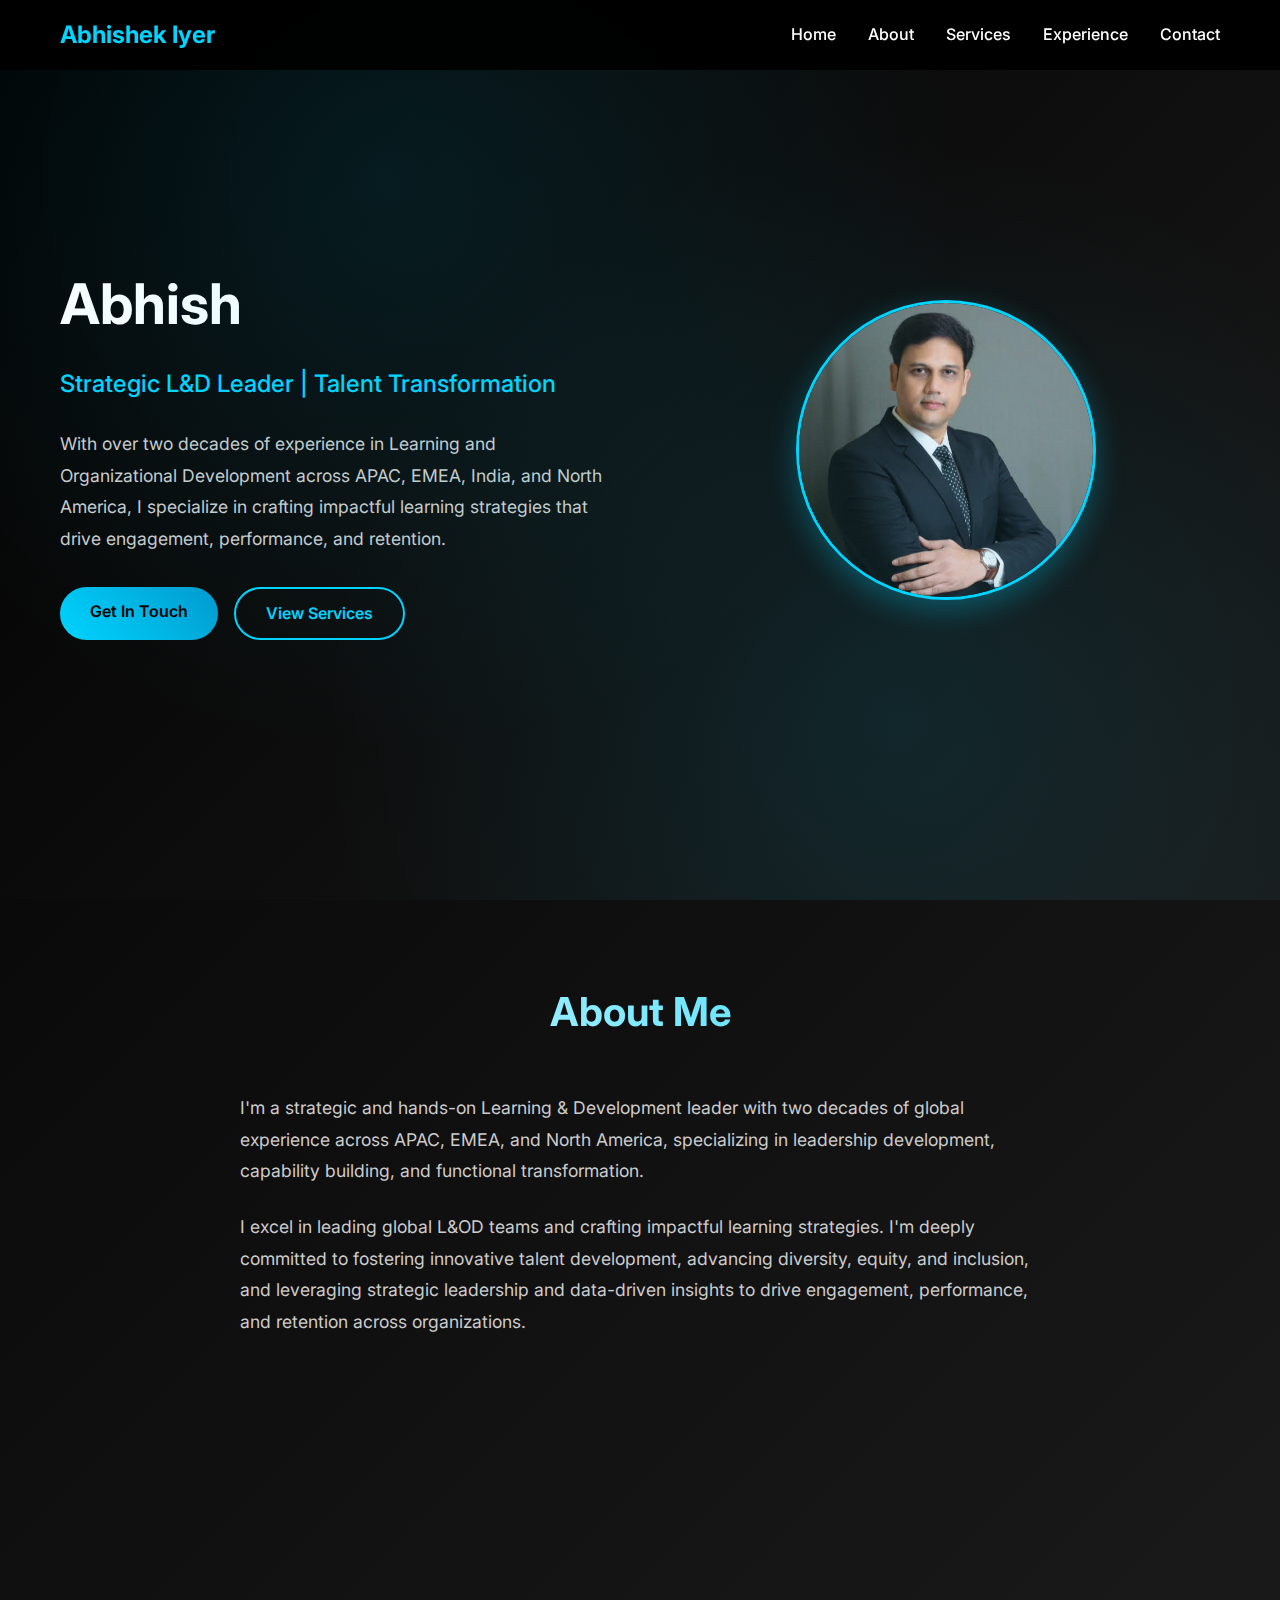
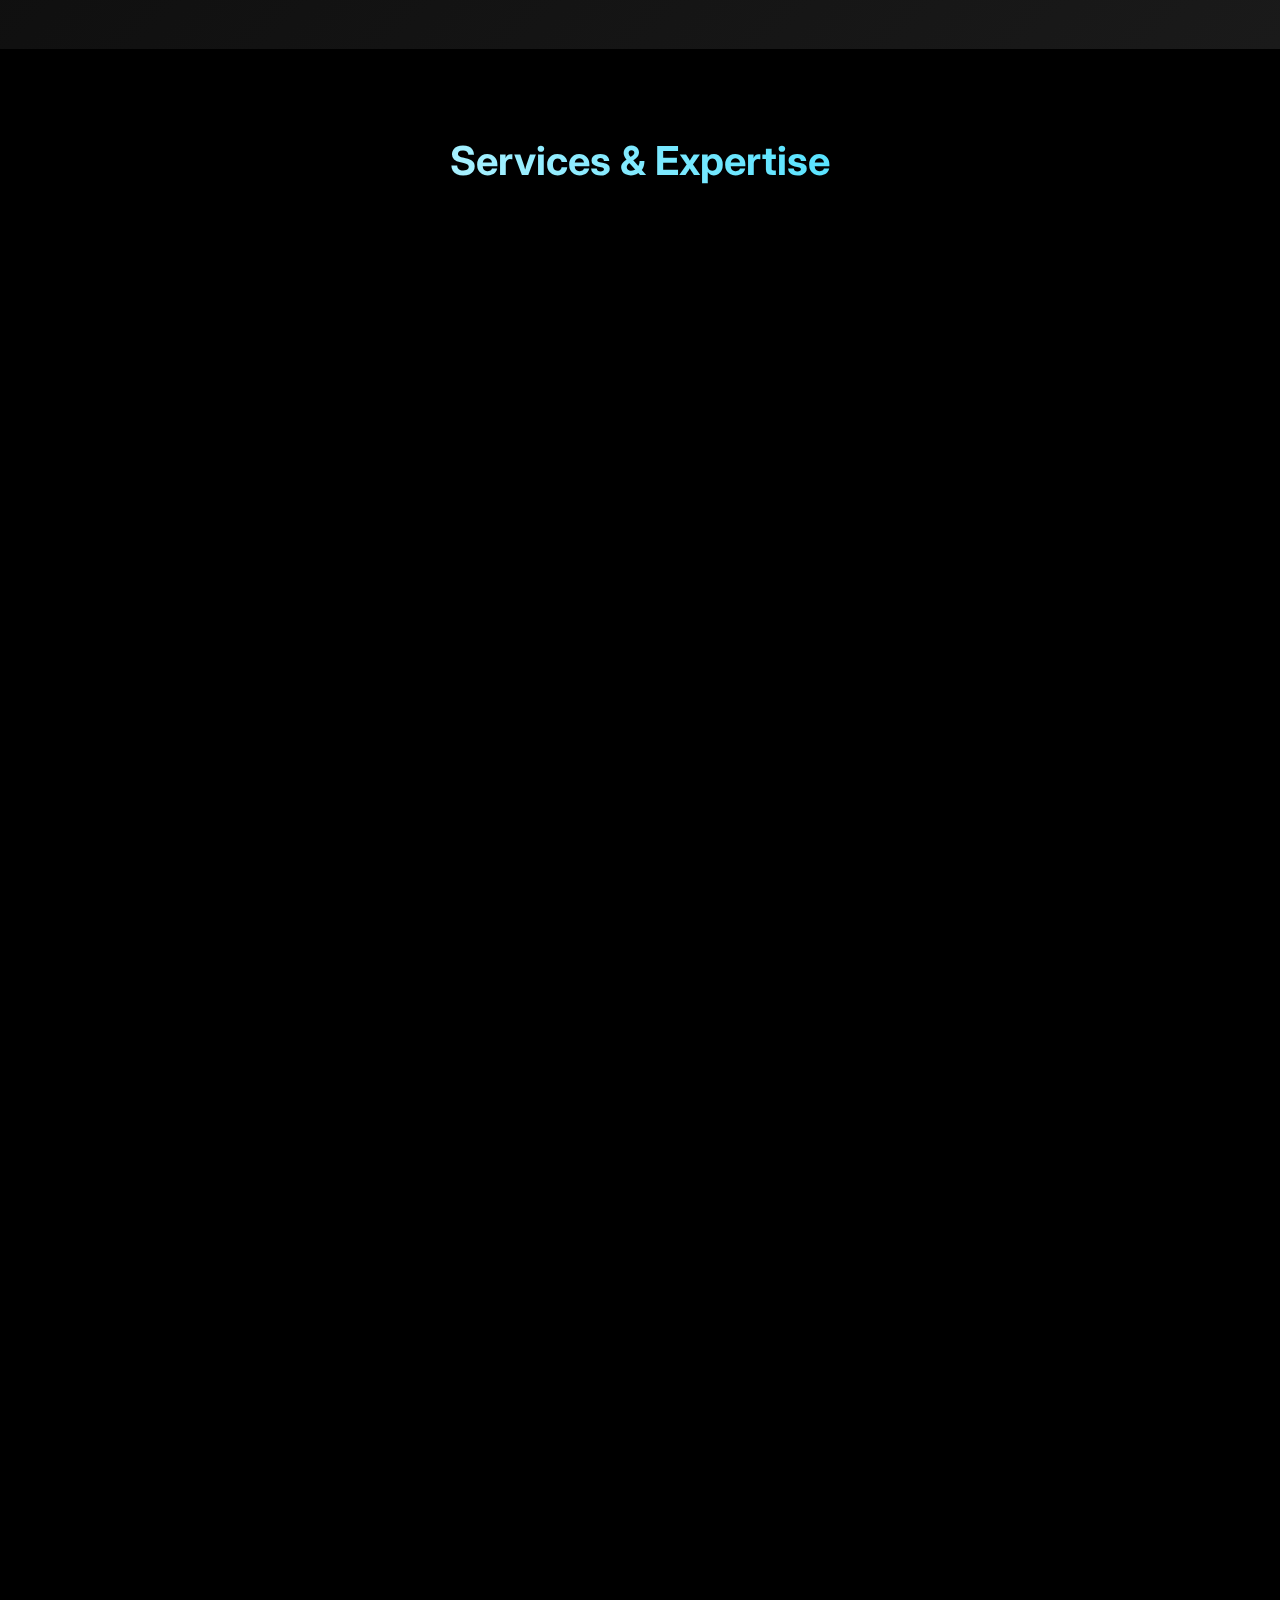
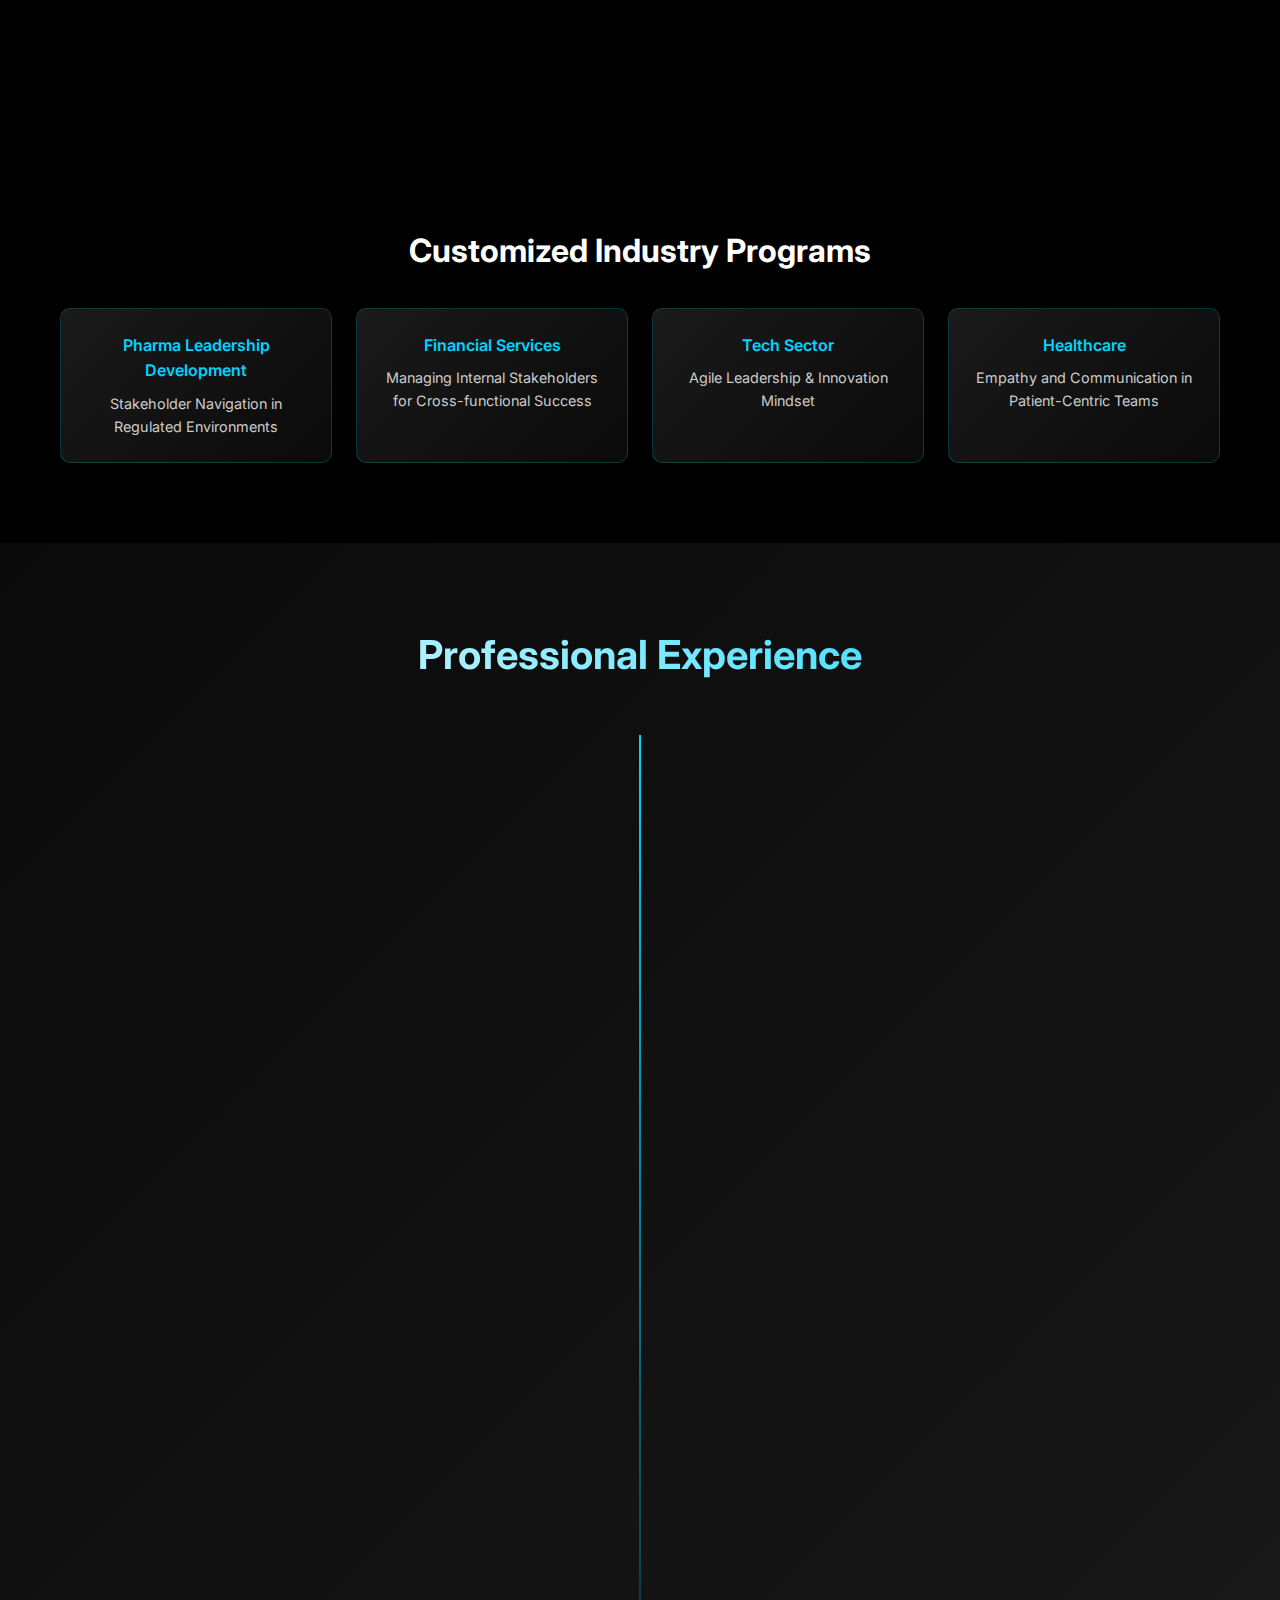
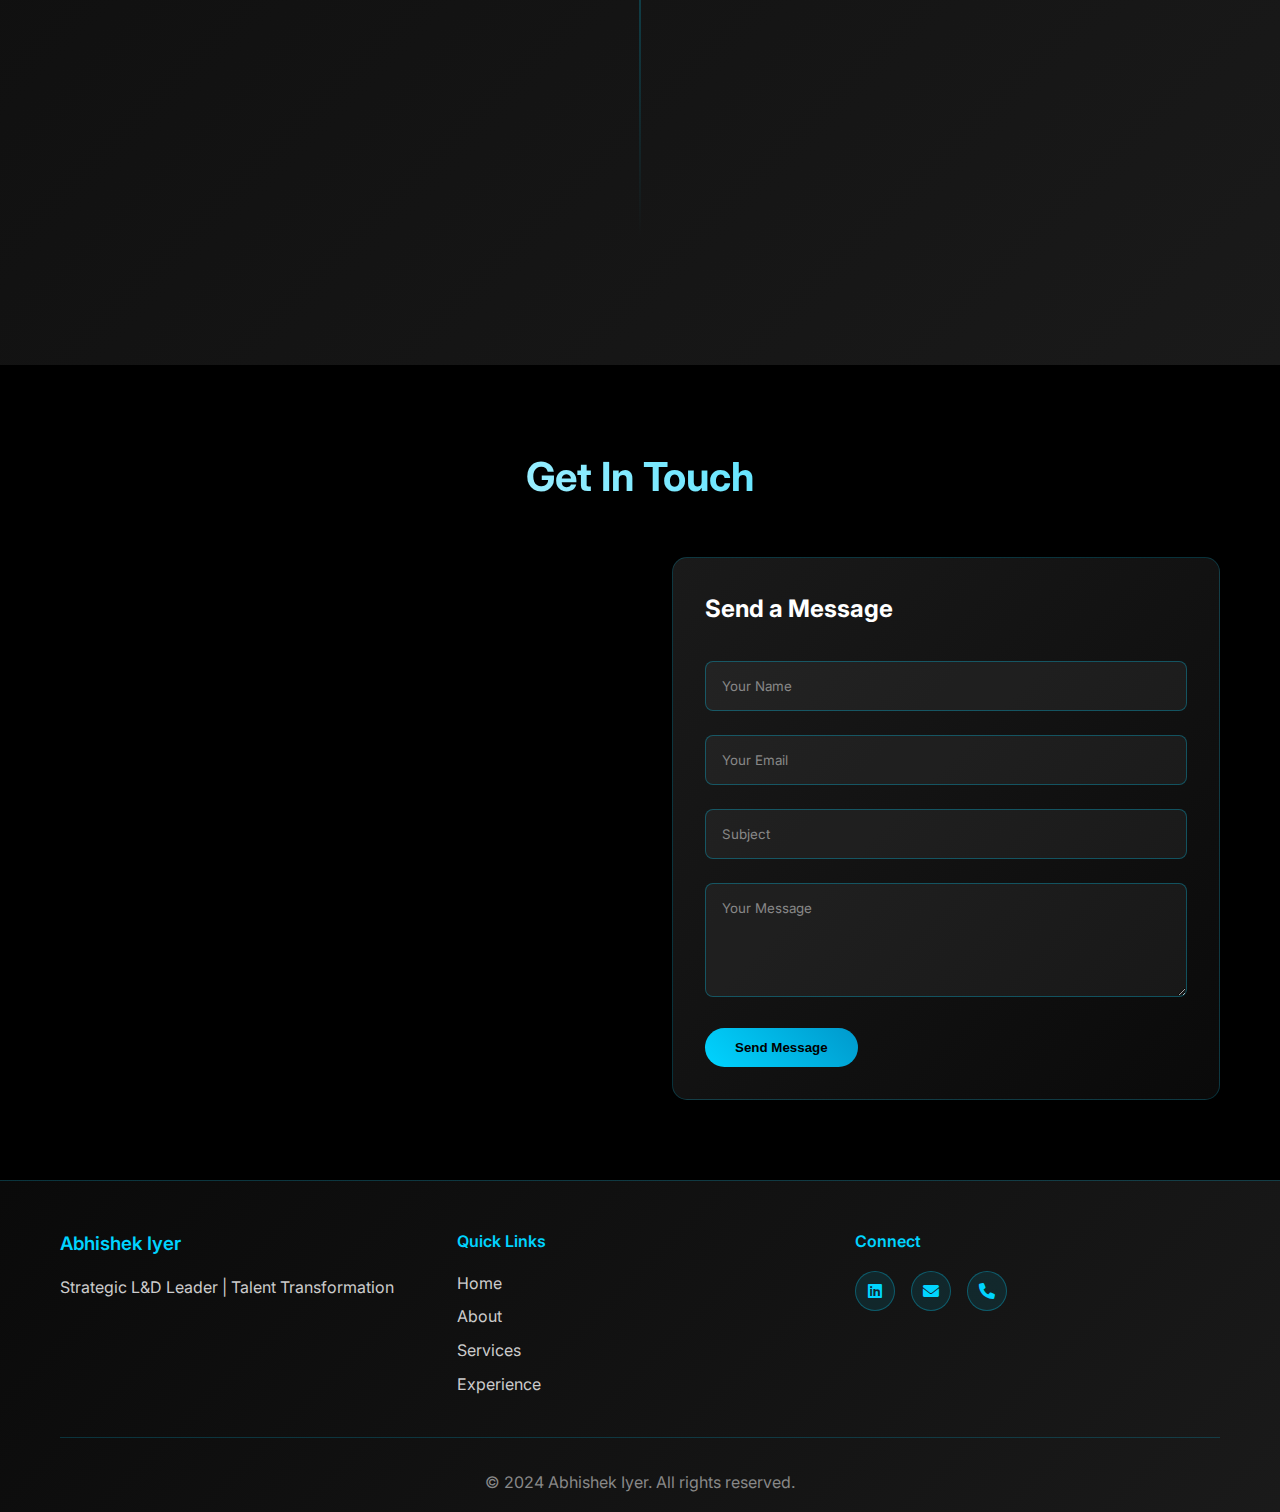
<file: index.html>
<!DOCTYPE html>
<html lang="en">
<head>
    <meta charset="UTF-8">
    <meta name="viewport" content="width=device-width, initial-scale=1.0">
    <title>Abhishek Iyer - Strategic L&D Leader | Talent Transformation</title>
    <link rel="stylesheet" href="styles.css">
    <link href="https://fonts.googleapis.com/css2?family=Inter:wght@300;400;500;600;700&display=swap" rel="stylesheet">
    <link rel="stylesheet" href="https://cdnjs.cloudflare.com/ajax/libs/font-awesome/6.0.0/css/all.min.css">
</head>
<body>
    <!-- Navigation -->
    <nav class="navbar">
        <div class="nav-container">
            <div class="nav-logo">
                <h2>Abhishek Iyer</h2>
            </div>
            <ul class="nav-menu">
                <li><a href="#home" class="nav-link">Home</a></li>
                <li><a href="#about" class="nav-link">About</a></li>
                <li><a href="#services" class="nav-link">Services</a></li>
                <li><a href="#experience" class="nav-link">Experience</a></li>
                <li><a href="#contact" class="nav-link">Contact</a></li>
            </ul>
            <div class="hamburger">
                <span class="bar"></span>
                <span class="bar"></span>
                <span class="bar"></span>
            </div>
        </div>
    </nav>

    <!-- Hero Section -->
    <section id="home" class="hero">
        <div class="hero-container">
            <div class="hero-content">
                <div class="hero-text">
                    <h1 class="hero-title">Abhishek Iyer</h1>
                    <h2 class="hero-subtitle">Strategic L&D Leader | Talent Transformation</h2>
                    <p class="hero-description">
                        With over two decades of experience in Learning and Organizational Development across APAC, EMEA, India, and North America, I specialize in crafting impactful learning strategies that drive engagement, performance, and retention.
                    </p>
                    <div class="hero-buttons">
                        <a href="#contact" class="btn btn-primary">Get In Touch</a>
                        <a href="#services" class="btn btn-secondary">View Services</a>
                    </div>
                </div>
                <div class="hero-image">
                    <!-- Add your profile image here -->
                    <img src="profile.png" alt="Abhishek Iyer" class="profile-image" onerror="this.style.display='none'; this.nextElementSibling.style.display='flex';">
                    <!-- Fallback if image fails to load -->
                    <div class="profile-placeholder" style="display: none;">
                        <i class="fas fa-user-circle"></i>
                        <p>Image not loading</p>
                        <small>Check: profile.png file exists</small>
                    </div>
                </div>
            </div>
        </div>
    </section>

    <!-- About Section -->
    <section id="about" class="about">
        <div class="container">
            <h2 class="section-title">About Me</h2>
            <div class="about-content">
                <div class="about-text">
                    <p>
                        I'm a strategic and hands-on Learning & Development leader with two decades of global experience across APAC, EMEA, and North America, specializing in leadership development, capability building, and functional transformation.
                    </p>
                    <p>
                        I excel in leading global L&OD teams and crafting impactful learning strategies. I'm deeply committed to fostering innovative talent development, advancing diversity, equity, and inclusion, and leveraging strategic leadership and data-driven insights to drive engagement, performance, and retention across organizations.
                    </p>
                    <div class="key-highlights">
                        <div class="highlight-item">
                            <i class="fas fa-globe"></i>
                            <span>Global Experience</span>
                        </div>
                        <div class="highlight-item">
                            <i class="fas fa-chart-line"></i>
                            <span>Data-Driven Results</span>
                        </div>
                        <div class="highlight-item">
                            <i class="fas fa-users"></i>
                            <span>Team Leadership</span>
                        </div>
                        <div class="highlight-item">
                            <i class="fas fa-lightbulb"></i>
                            <span>Innovation Focus</span>
                        </div>
                    </div>
                </div>
            </div>
        </div>
    </section>

    <!-- Services Section -->
    <section id="services" class="services">
        <div class="container">
            <h2 class="section-title">Services & Expertise</h2>
            <div class="services-grid">
                <div class="service-card">
                    <div class="service-icon">
                        <i class="fas fa-crown"></i>
                    </div>
                    <h3>Leadership & Management Programs</h3>
                    <ul>
                        <li>Stakeholder Management</li>
                        <li>Strategic Thinking & Decision Making</li>
                        <li>Leading Without Authority</li>
                        <li>Leading Hybrid & Remote Teams</li>
                        <li>Situational Leadership</li>
                        <li>Emotional Intelligence for Leaders</li>
                        <li>Change Management</li>
                        <li>Influence & Impact Without Positional Power</li>
                        <li>Coaching for Performance</li>
                        <li>Giving and Receiving Feedback</li>
                    </ul>
                    <p class="service-quote">"Leadership today isn't about titles: it's about clarity, connection, and knowing when to step in or step back."</p>
                </div>

                <div class="service-card">
                    <div class="service-icon">
                        <i class="fas fa-comments"></i>
                    </div>
                    <h3>Communication & Interpersonal Skills</h3>
                    <ul>
                        <li>Storytelling for Business Impact</li>
                        <li>Assertive Communication</li>
                        <li>Executive Presence</li>
                        <li>Cross-Cultural Communication</li>
                        <li>Active Listening & Empathy at Work</li>
                        <li>Effective Business Writing</li>
                        <li>Difficult Conversations & Conflict Management</li>
                    </ul>
                    <p class="service-quote">"Communication isn't just about speaking: it's about presence, empathy, and choosing the right silence or sentence."</p>
                </div>

                <div class="service-card">
                    <div class="service-icon">
                        <i class="fas fa-cogs"></i>
                    </div>
                    <h3>Core Managerial Skills</h3>
                    <ul>
                        <li>Giving & Receiving Constructive Feedback</li>
                        <li>Goal Setting & Performance Conversations</li>
                        <li>Delegation & Empowerment</li>
                        <li>Critical Thinking & Innovation</li>
                        <li>Team Building & Collaboration</li>
                        <li>Time Management & Prioritisation</li>
                        <li>Problem Solving & Root Cause Analysis</li>
                    </ul>
                    <p class="service-quote">"Strong management begins with clarity of goals, sharp thinking, and the courage to empower others."</p>
                </div>

                <div class="service-card">
                    <div class="service-icon">
                        <i class="fas fa-graduation-cap"></i>
                    </div>
                    <h3>Learning & Talent Development</h3>
                    <ul>
                        <li>Train-the-Trainer (Facilitation Skills)</li>
                        <li>Instructional Design for Learning Impact</li>
                        <li>Creating a Learning Culture</li>
                        <li>Talent Review & Succession Planning</li>
                        <li>Learning Needs Analysis & Impact Measurement</li>
                    </ul>
                    <p class="service-quote">"When learning is aligned with purpose, it doesn't just support performance; it accelerates transformation."</p>
                </div>
            </div>

            <div class="industry-programs">
                <h3>Customized Industry Programs</h3>
                <div class="industry-grid">
                    <div class="industry-item">
                        <h4>Pharma Leadership Development</h4>
                        <p>Stakeholder Navigation in Regulated Environments</p>
                    </div>
                    <div class="industry-item">
                        <h4>Financial Services</h4>
                        <p>Managing Internal Stakeholders for Cross-functional Success</p>
                    </div>
                    <div class="industry-item">
                        <h4>Tech Sector</h4>
                        <p>Agile Leadership & Innovation Mindset</p>
                    </div>
                    <div class="industry-item">
                        <h4>Healthcare</h4>
                        <p>Empathy and Communication in Patient-Centric Teams</p>
                    </div>
                </div>
            </div>
        </div>
    </section>

    <!-- Experience Section -->
    <section id="experience" class="experience">
        <div class="container">
            <h2 class="section-title">Professional Experience</h2>
            <div class="timeline">
                <div class="timeline-item">
                    <div class="timeline-content">
                        <div class="timeline-header">
                            <h3 class="designation-hover">Senior Consultant - Global L&OD</h3>
                            <span class="company">Franklin Templeton</span>
                            <span class="duration">Feb 2020 - Apr 2025</span>
                        </div>
                        <div class="hover-details">
                            <ul>
                                <li>Led a global L&OD team, managing talent development across APAC, EMEA, India, and North America, resulting in a 70% increase in engagement and retention.</li>
                                <li>Designed and implemented a comprehensive companywide L&D strategy, aligning with business goals and enhancing performance metrics by 60%.</li>
                                <li>Developed multi-layered learning programs leveraging virtual, web, classroom, and MOOC-based platforms, improving learning effectiveness by 70%.</li>
                            </ul>
                            <div class="achievements">
                                <strong>Achievements:</strong> Successfully integrated DEI measures into business practices, Enhanced talent development with technology-based engagement models
                            </div>
                        </div>
                        <div class="timeline-logo">
                            <img src="ft.png" alt="Franklin Templeton" onerror="this.style.display='none'; this.nextElementSibling.style.display='block';">
                            <div class="logo-fallback"></div>
                        </div>
                    </div>
                </div>

                <div class="timeline-item">
                    <div class="timeline-content">
                        <div class="timeline-header">
                            <h3 class="designation-hover">Manager - Global HR</h3>
                            <span class="company">State Street</span>
                            <span class="duration">Feb 2019 - Feb 2020</span>
                        </div>
                        <div class="hover-details">
                            <ul>
                                <li>Led global HR initiatives, including L&D programs and client relationship management, resulting in a 60% increase in engagement and retention.</li>
                                <li>Conducted learning needs analysis to close skills gaps with targeted training initiatives, enhancing performance metrics by 75%.</li>
                                <li>Developed and facilitated interactive and multimedia-rich training sessions, improving learning effectiveness by 80%.</li>
                            </ul>
                            <div class="achievements">
                                <strong>Achievements:</strong> Increased customer satisfaction and revenue through strategic client relationship management, Improved team productivity with new capability development programs
                            </div>
                        </div>
                        <div class="timeline-logo">
                            <img src="st_ship.png" alt="State Street" onerror="this.style.display='none'; this.nextElementSibling.style.display='block';">
                            <div class="logo-fallback"></div>
                        </div>
                    </div>
                </div>

                <div class="timeline-item">
                    <div class="timeline-content">
                        <div class="timeline-header">
                            <h3 class="designation-hover">Talent Enhancement Leader - Global L&D</h3>
                            <span class="company">Cognizant Technology Solutions</span>
                            <span class="duration">Aug 2011 - Feb 2019</span>
                        </div>
                        <div class="hover-details">
                            <ul>
                                <li>Designed and delivered a mix of classroom and digital learning activities</li>
                                <li>Defined and implemented learning solutions in alignment with business priorities for maximum impact</li>
                                <li>Engaged with executive management to identify and lead performance improvement initiatives</li>
                                <li>Ensured accessibility of Leadership Development programs for all levels of employees</li>
                            </ul>
                            <div class="achievements">
                                <strong>Achievements:</strong> Optimized employee performance through strategic learning initiatives, Increased accessibility and impact of Leadership Development programs
                            </div>
                        </div>
                        <div class="timeline-logo">
                            <img src="CTS.png" alt="Cognizant Technology Solutions" onerror="this.style.display='none'; this.nextElementSibling.style.display='block';">
                            <div class="logo-fallback"></div>
                        </div>
                    </div>
                </div>

                <div class="timeline-item">
                    <div class="timeline-content">
                        <div class="timeline-header">
                            <h3 class="designation-hover">Senior Executive - L&D</h3>
                            <span class="company">CoreLogic</span>
                            <span class="duration">Jul 2007 - Aug 2011</span>
                        </div>
                        <div class="hover-details">
                            <ul>
                                <li>Established an integrated approach to enterprise learning and training</li>
                                <li>Developed and executed the enterprise leadership and talent development strategy</li>
                                <li>Initiated career development plans supporting employee growth</li>
                                <li>Launched performance and development programs to boost employee performance</li>
                            </ul>
                            <div class="achievements">
                                <strong>Achievements:</strong> Streamlined talent development with a comprehensive competency framework, Fostered leadership continuity through succession management programs
                            </div>
                        </div>
                        <div class="timeline-logo">
                            <img src="cl.png" alt="CoreLogic" onerror="this.style.display='none'; this.nextElementSibling.style.display='block';">
                            <div class="logo-fallback"></div>
                        </div>
                    </div>
                </div>

                <div class="timeline-item">
                    <div class="timeline-content">
                        <div class="timeline-header">
                            <h3 class="designation-hover">Training Specialist</h3>
                            <span class="company">Dell Technologies</span>
                            <span class="duration">Jan 2004 - Jan 2006</span>
                        </div>
                        <div class="hover-details">
                            <ul>
                                <li>Ensured adherence to training procedures by participants during sessions</li>
                                <li>Achieved a high pass rate for process certification on initial attempts</li>
                                <li>Managed performance of new employees during their ramp-up phase</li>
                                <li>Implemented strategies to lift employee performance towards targets</li>
                            </ul>
                            <div class="achievements">
                                <strong>Achievements:</strong> Secured a 90% first-attempt pass rate for process certifications, Successfully managed employee performance during critical ramp-up periods
                            </div>
                        </div>
                        <div class="timeline-logo">
                            <img src="Dell.png" alt="Dell Technologies" onerror="this.style.display='none'; this.nextElementSibling.style.display='block';">
                            <div class="logo-fallback"></div>
                        </div>
                    </div>
                </div>
            </div>
        </div>
    </section>

    <!-- Contact Section -->
    <section id="contact" class="contact">
        <div class="container">
            <h2 class="section-title">Get In Touch</h2>
            <div class="contact-content">
                <div class="contact-info">
                    <div class="contact-item">
                        <i class="fas fa-envelope"></i>
                        <div>
                            <h4>Email</h4>
                            <a href="mailto:connect.abhishekiyer@gmail.com">connect.abhishekiyer@gmail.com</a>
                        </div>
                    </div>
                    <div class="contact-item">
                        <i class="fas fa-phone"></i>
                        <div>
                            <h4>Phone</h4>
                            <a href="tel:+919849121284">+91-9849121284</a>
                        </div>
                    </div>
                    <div class="contact-item">
                        <i class="fab fa-linkedin"></i>
                        <div>
                            <h4>LinkedIn</h4>
                            <a href="https://www.linkedin.com/in/abhishek-iyer-8257a632/" target="_blank">Abhishek Iyer</a>
                        </div>
                    </div>
                    <div class="contact-item">
                        <i class="fas fa-map-marker-alt"></i>
                        <div>
                            <h4>Location</h4>
                            <p>Hyderabad, India</p>
                        </div>
                    </div>
                </div>
                <div class="contact-form">
                    <h3>Send a Message</h3>
                    <form>
                        <div class="form-group">
                            <input type="text" placeholder="Your Name" required>
                        </div>
                        <div class="form-group">
                            <input type="email" placeholder="Your Email" required>
                        </div>
                        <div class="form-group">
                            <input type="text" placeholder="Subject">
                        </div>
                        <div class="form-group">
                            <textarea placeholder="Your Message" rows="5" required></textarea>
                        </div>
                        <button type="submit" class="btn btn-primary">Send Message</button>
                    </form>
                </div>
            </div>
        </div>
    </section>

    <!-- Footer -->
    <footer class="footer">
        <div class="container">
            <div class="footer-content">
                <div class="footer-section">
                    <h3>Abhishek Iyer</h3>
                    <p>Strategic L&D Leader | Talent Transformation</p>
                </div>
                <div class="footer-section">
                    <h4>Quick Links</h4>
                    <ul>
                        <li><a href="#home">Home</a></li>
                        <li><a href="#about">About</a></li>
                        <li><a href="#services">Services</a></li>
                        <li><a href="#experience">Experience</a></li>
                    </ul>
                </div>
                <div class="footer-section">
                    <h4>Connect</h4>
                    <div class="social-links">
                        <a href="https://www.linkedin.com/in/abhishek-iyer-8257a632/" target="_blank"><i class="fab fa-linkedin"></i></a>
                        <a href="mailto:connect.abhishekiyer@gmail.com"><i class="fas fa-envelope"></i></a>
                        <a href="tel:+919849121284"><i class="fas fa-phone"></i></a>
                    </div>
                </div>
            </div>
            <div class="footer-bottom">
                <p>&copy; 2024 Abhishek Iyer. All rights reserved.</p>
            </div>
        </div>
    </footer>

    <script src="script.js"></script>
</body>
</html>
</file>
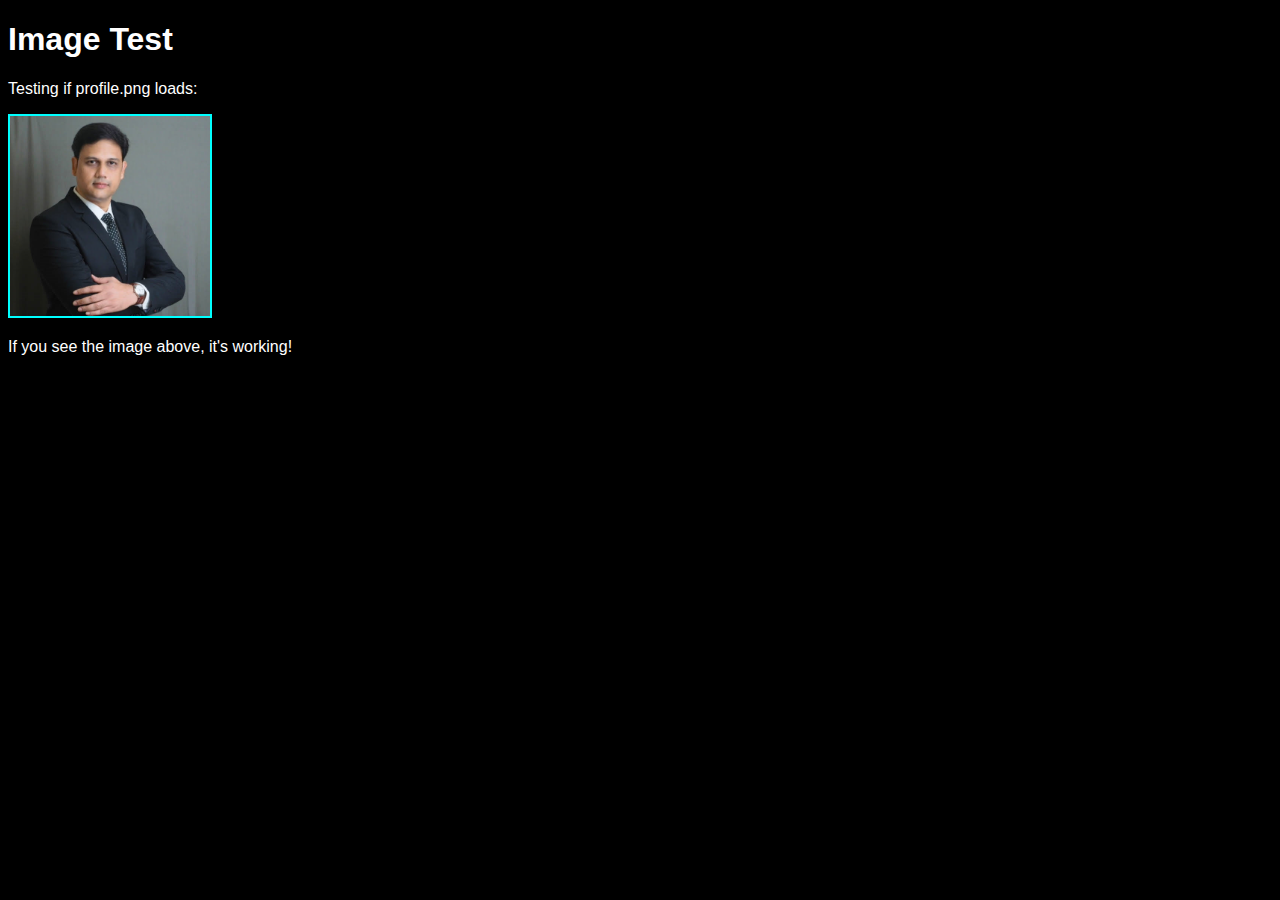
<file: test-image.html>
<!DOCTYPE html>
<html>
<head>
    <title>Image Test</title>
</head>
<body style="background: black; color: white; font-family: Arial;">
    <h1>Image Test</h1>
    <p>Testing if profile.png loads:</p>
    <img src="profile.png" alt="Test" style="width: 200px; height: 200px; border: 2px solid cyan;">
    <p>If you see the image above, it's working!</p>
</body>
</html>
</file>
<file: styles.css>
/* Reset and Base Styles */
* {
    margin: 0;
    padding: 0;
    box-sizing: border-box;
}

body {
    font-family: 'Inter', sans-serif;
    background-color: #000000;
    color: #ffffff;
    line-height: 1.6;
    overflow-x: hidden;
}

.container {
    max-width: 1200px;
    margin: 0 auto;
    padding: 0 20px;
}

/* Navigation */
.navbar {
    position: fixed;
    top: 0;
    width: 100%;
    background: rgba(0, 0, 0, 0.95);
    backdrop-filter: blur(10px);
    z-index: 1000;
    padding: 1rem 0;
    transition: all 0.3s ease;
}

.nav-container {
    max-width: 1200px;
    margin: 0 auto;
    padding: 0 20px;
    display: flex;
    justify-content: space-between;
    align-items: center;
}

.nav-logo h2 {
    color: #00d4ff;
    font-weight: 700;
    font-size: 1.5rem;
}

.nav-menu {
    display: flex;
    list-style: none;
    gap: 2rem;
}

.nav-link {
    color: #ffffff;
    text-decoration: none;
    font-weight: 500;
    transition: color 0.3s ease;
    position: relative;
}

.nav-link:hover {
    color: #00d4ff;
}

.nav-link::after {
    content: '';
    position: absolute;
    width: 0;
    height: 2px;
    bottom: -5px;
    left: 0;
    background-color: #00d4ff;
    transition: width 0.3s ease;
}

.nav-link:hover::after {
    width: 100%;
}

.hamburger {
    display: none;
    flex-direction: column;
    cursor: pointer;
}

.bar {
    width: 25px;
    height: 3px;
    background-color: #ffffff;
    margin: 3px 0;
    transition: 0.3s;
}

/* Hero Section */
.hero {
    min-height: 100vh;
    display: flex;
    align-items: center;
    background: linear-gradient(135deg, #000000 0%, #1a1a1a 100%);
    position: relative;
    overflow: hidden;
}

.hero::before {
    content: '';
    position: absolute;
    top: 0;
    left: 0;
    right: 0;
    bottom: 0;
    background: radial-gradient(circle at 30% 20%, rgba(0, 212, 255, 0.1) 0%, transparent 50%),
                radial-gradient(circle at 70% 80%, rgba(0, 212, 255, 0.1) 0%, transparent 50%);
    pointer-events: none;
}

.hero-container {
    max-width: 1200px;
    margin: 0 auto;
    padding: 0 20px;
    width: 100%;
}

.hero-content {
    display: grid;
    grid-template-columns: 1fr 1fr;
    gap: 4rem;
    align-items: center;
}

.hero-title {
    font-size: 3.5rem;
    font-weight: 700;
    margin-bottom: 1rem;
    color: #ffffff;
}

.hero-subtitle {
    font-size: 1.5rem;
    color: #00d4ff;
    margin-bottom: 1.5rem;
    font-weight: 500;
}

.hero-description {
    font-size: 1.1rem;
    color: #cccccc;
    margin-bottom: 2rem;
    line-height: 1.8;
}

.hero-buttons {
    display: flex;
    gap: 1rem;
    flex-wrap: wrap;
}

.btn {
    padding: 12px 30px;
    border: none;
    border-radius: 50px;
    text-decoration: none;
    font-weight: 600;
    transition: all 0.3s ease;
    display: inline-block;
    cursor: pointer;
}

.btn-primary {
    background: linear-gradient(45deg, #00d4ff, #0099cc);
    color: #000000;
}

.btn-primary:hover {
    transform: translateY(-2px);
    box-shadow: 0 10px 25px rgba(0, 212, 255, 0.3);
}

.btn-secondary {
    background: transparent;
    color: #00d4ff;
    border: 2px solid #00d4ff;
}

.btn-secondary:hover {
    background: #00d4ff;
    color: #000000;
    transform: translateY(-2px);
}

.hero-image {
    display: flex;
    justify-content: center;
    align-items: center;
}

.profile-image {
    width: 300px;
    height: 300px;
    border-radius: 50%;
    object-fit: cover;
    border: 3px solid #00d4ff;
    box-shadow: 0 10px 30px #00d4ff4d;
    transition: all 0.3s ease;
}

.profile-image:hover {
    transform: scale(1.05);
    box-shadow: 0 15px 40px rgba(0, 212, 255, 0.4);
}

.profile-placeholder {
    width: 300px;
    height: 300px;
    border: 3px dashed #00d4ff;
    border-radius: 50%;
    display: flex;
    flex-direction: column;
    justify-content: center;
    align-items: center;
    text-align: center;
    color: #00d4ff;
    background: rgba(0, 212, 255, 0.05);
}

.profile-placeholder i {
    font-size: 4rem;
    margin-bottom: 1rem;
}

.profile-placeholder p {
    font-size: 1.2rem;
    font-weight: 600;
    margin-bottom: 0.5rem;
}

.profile-placeholder small {
    font-size: 0.9rem;
    color: #888888;
}

/* Section Styles */
section {
    padding: 80px 0;
}

.section-title {
    text-align: center;
    font-size: 2.5rem;
    font-weight: 700;
    margin-bottom: 3rem;
    background: linear-gradient(45deg, #ffffff, #00d4ff);
    -webkit-background-clip: text;
    -webkit-text-fill-color: transparent;
    background-clip: text;
}

/* About Section */
.about {
    background: linear-gradient(135deg, #0a0a0a 0%, #1a1a1a 100%);
}

.about-content {
    max-width: 800px;
    margin: 0 auto;
}

.about-text p {
    font-size: 1.1rem;
    color: #cccccc;
    margin-bottom: 1.5rem;
    line-height: 1.8;
}

.key-highlights {
    display: grid;
    grid-template-columns: repeat(auto-fit, minmax(200px, 1fr));
    gap: 2rem;
    margin-top: 3rem;
}

.highlight-item {
    display: flex;
    align-items: center;
    gap: 1rem;
    padding: 1.5rem;
    background: rgba(0, 212, 255, 0.1);
    border-radius: 10px;
    border: 1px solid rgba(0, 212, 255, 0.2);
}

.highlight-item i {
    font-size: 1.5rem;
    color: #00d4ff;
}

.highlight-item span {
    font-weight: 600;
    color: #ffffff;
}

/* Services Section */
.services {
    background: #000000;
}

.services-grid {
    display: grid;
    grid-template-columns: repeat(auto-fit, minmax(300px, 1fr));
    gap: 2rem;
    margin-bottom: 4rem;
}

.service-card {
    background: linear-gradient(135deg, #1a1a1a 0%, #0a0a0a 100%);
    padding: 2rem;
    border-radius: 15px;
    border: 1px solid rgba(0, 212, 255, 0.2);
    transition: all 0.3s ease;
    position: relative;
    overflow: hidden;
}

.service-card::before {
    content: '';
    position: absolute;
    top: 0;
    left: 0;
    right: 0;
    height: 3px;
    background: linear-gradient(45deg, #00d4ff, #0099cc);
}

.service-card:hover {
    transform: translateY(-5px);
    box-shadow: 0 20px 40px rgba(0, 212, 255, 0.1);
}

.service-icon {
    width: 60px;
    height: 60px;
    background: linear-gradient(45deg, #00d4ff, #0099cc);
    border-radius: 50%;
    display: flex;
    align-items: center;
    justify-content: center;
    margin-bottom: 1.5rem;
}

.service-icon i {
    font-size: 1.5rem;
    color: #000000;
}

.service-card h3 {
    font-size: 1.3rem;
    font-weight: 600;
    margin-bottom: 1rem;
    color: #ffffff;
}

.service-card ul {
    list-style: none;
    margin-bottom: 1.5rem;
}

.service-card li {
    padding: 0.5rem 0;
    color: #cccccc;
    position: relative;
    padding-left: 1.5rem;
}

.service-card li::before {
    content: '→';
    position: absolute;
    left: 0;
    color: #00d4ff;
    font-weight: bold;
}

.service-quote {
    font-style: italic;
    color: #00d4ff;
    font-size: 0.9rem;
    padding: 1rem;
    background: rgba(0, 212, 255, 0.1);
    border-radius: 8px;
    border-left: 3px solid #00d4ff;
}

.industry-programs {
    margin-top: 4rem;
}

.industry-programs h3 {
    text-align: center;
    font-size: 2rem;
    margin-bottom: 2rem;
    color: #ffffff;
}

.industry-grid {
    display: grid;
    grid-template-columns: repeat(auto-fit, minmax(250px, 1fr));
    gap: 1.5rem;
}

.industry-item {
    background: linear-gradient(135deg, #1a1a1a 0%, #0a0a0a 100%);
    padding: 1.5rem;
    border-radius: 10px;
    border: 1px solid rgba(0, 212, 255, 0.2);
    text-align: center;
    transition: all 0.3s ease;
}

.industry-item:hover {
    transform: translateY(-3px);
    box-shadow: 0 10px 25px rgba(0, 212, 255, 0.1);
}

.industry-item h4 {
    color: #00d4ff;
    margin-bottom: 0.5rem;
    font-weight: 600;
}

.industry-item p {
    color: #cccccc;
    font-size: 0.9rem;
}

/* Experience Section */
.experience {
    background: linear-gradient(135deg, #0a0a0a 0%, #1a1a1a 100%);
}

.timeline {
    position: relative;
    max-width: 800px;
    margin: 0 auto;
}

.timeline::before {
    content: '';
    position: absolute;
    left: 50%;
    top: 0;
    bottom: 0;
    width: 2px;
    background: linear-gradient(to bottom, #00d4ff, transparent);
    transform: translateX(-50%);
}

.timeline-item {
    margin-bottom: 3rem;
    position: relative;
}

.timeline-item:nth-child(odd) .timeline-content {
    margin-left: 0;
    margin-right: 50%;
    padding-right: 2rem;
}

.timeline-item:nth-child(even) .timeline-content {
    margin-left: 50%;
    margin-right: 0;
    padding-left: 2rem;
}

.timeline-content {
    background: linear-gradient(135deg, #1a1a1a 0%, #0a0a0a 100%);
    padding: 2rem;
    border-radius: 15px;
    border: 1px solid rgba(0, 212, 255, 0.2);
    position: relative;
    transition: all 0.3s ease;
}

/* Timeline Logo Styling */
.timeline-logo {
    position: absolute;
    width: 80px;
    height: 80px;
    top: 50%;
    transform: translateY(-50%);
    z-index: 2;
}

.timeline-item:nth-child(odd) .timeline-logo {
    right: -60px;
}

.timeline-item:nth-child(even) .timeline-logo {
    left: -60px;
}

.timeline-logo img {
    width: 100%;
    height: 100%;
    border-radius: 50%;
    object-fit: cover;
    border: 2px solid #00d4ff;
    background: #ffffff;
}

.logo-fallback {
    width: 100%;
    height: 100%;
    background: #00d4ff;
    border-radius: 50%;
    display: none;
}

.timeline-content:hover {
    transform: translateY(-3px);
    box-shadow: 0 15px 30px rgba(0, 212, 255, 0.1);
}

.timeline-header {
    margin-bottom: 1rem;
}

.timeline-header h3 {
    color: #00d4ff;
    font-size: 1.2rem;
    font-weight: 600;
    margin-bottom: 0.5rem;
}

.company {
    color: #ffffff;
    font-weight: 500;
    display: block;
    margin-bottom: 0.25rem;
}

.duration {
    color: #888888;
    font-size: 0.9rem;
}

/* Hide timeline details by default - only show on hover */
.timeline-content ul:not(.hover-details ul) {
    display: none;
}

.timeline-content .achievements:not(.hover-details .achievements) {
    display: none;
}

/* Keep the hover-details styles for when they should be visible */
.hover-details ul {
    list-style: none;
    margin-bottom: 1rem;
}

.hover-details li {
    padding: 0.5rem 0;
    color: #cccccc;
    position: relative;
    padding-left: 1.5rem;
}

.hover-details li::before {
    content: '•';
    position: absolute;
    left: 0;
    color: #00d4ff;
    font-weight: bold;
}

.hover-details .achievements {
    background: rgba(0, 212, 255, 0.1);
    padding: 1rem;
    border-radius: 8px;
    border-left: 3px solid #00d4ff;
    color: #cccccc;
    font-size: 0.9rem;
}

/* Contact Section */
.contact {
    background: #000000;
}

.contact-content {
    display: grid;
    grid-template-columns: 1fr 1fr;
    gap: 4rem;
}

.contact-info {
    display: flex;
    flex-direction: column;
    gap: 2rem;
}

.contact-item {
    display: flex;
    align-items: center;
    gap: 1rem;
    padding: 1.5rem;
    background: linear-gradient(135deg, #1a1a1a 0%, #0a0a0a 100%);
    border-radius: 10px;
    border: 1px solid rgba(0, 212, 255, 0.2);
    transition: all 0.3s ease;
}

.contact-item:hover {
    transform: translateY(-3px);
    box-shadow: 0 10px 25px rgba(0, 212, 255, 0.1);
}

.contact-item i {
    font-size: 1.5rem;
    color: #00d4ff;
    width: 40px;
    text-align: center;
}

.contact-item h4 {
    color: #ffffff;
    margin-bottom: 0.25rem;
    font-weight: 600;
}

.contact-item a {
    color: #00d4ff;
    text-decoration: none;
    transition: color 0.3s ease;
}

.contact-item a:hover {
    color: #ffffff;
}

.contact-item p {
    color: #cccccc;
}

.contact-form {
    background: linear-gradient(135deg, #1a1a1a 0%, #0a0a0a 100%);
    padding: 2rem;
    border-radius: 15px;
    border: 1px solid rgba(0, 212, 255, 0.2);
}

.contact-form h3 {
    color: #ffffff;
    margin-bottom: 2rem;
    font-size: 1.5rem;
}

.form-group {
    margin-bottom: 1.5rem;
}

.form-group input,
.form-group textarea {
    width: 100%;
    padding: 1rem;
    background: rgba(255, 255, 255, 0.05);
    border: 1px solid rgba(0, 212, 255, 0.3);
    border-radius: 8px;
    color: #ffffff;
    font-family: inherit;
    transition: all 0.3s ease;
}

.form-group input:focus,
.form-group textarea:focus {
    outline: none;
    border-color: #00d4ff;
    box-shadow: 0 0 0 3px rgba(0, 212, 255, 0.1);
}

.form-group input::placeholder,
.form-group textarea::placeholder {
    color: #888888;
}

/* Footer */
.footer {
    background: linear-gradient(135deg, #0a0a0a 0%, #1a1a1a 100%);
    padding: 3rem 0 1rem;
    border-top: 1px solid rgba(0, 212, 255, 0.2);
}

.footer-content {
    display: grid;
    grid-template-columns: repeat(auto-fit, minmax(250px, 1fr));
    gap: 2rem;
    margin-bottom: 2rem;
}

.footer-section h3,
.footer-section h4 {
    color: #00d4ff;
    margin-bottom: 1rem;
    font-weight: 600;
}

.footer-section p {
    color: #cccccc;
    margin-bottom: 1rem;
}

.footer-section ul {
    list-style: none;
}

.footer-section ul li {
    margin-bottom: 0.5rem;
}

.footer-section ul li a {
    color: #cccccc;
    text-decoration: none;
    transition: color 0.3s ease;
}

.footer-section ul li a:hover {
    color: #00d4ff;
}

.social-links {
    display: flex;
    gap: 1rem;
}

.social-links a {
    width: 40px;
    height: 40px;
    background: rgba(0, 212, 255, 0.1);
    border: 1px solid rgba(0, 212, 255, 0.3);
    border-radius: 50%;
    display: flex;
    align-items: center;
    justify-content: center;
    color: #00d4ff;
    text-decoration: none;
    transition: all 0.3s ease;
}

.social-links a:hover {
    background: #00d4ff;
    color: #000000;
    transform: translateY(-2px);
}

.footer-bottom {
    text-align: center;
    padding-top: 2rem;
    border-top: 1px solid rgba(0, 212, 255, 0.2);
    color: #888888;
}

/* Responsive Design */
@media (max-width: 768px) {
    .hamburger {
        display: flex;
    }

    .nav-menu {
        position: fixed;
        left: -100%;
        top: 70px;
        flex-direction: column;
        background-color: rgba(0, 0, 0, 0.95);
        width: 100%;
        text-align: center;
        transition: 0.3s;
        padding: 2rem 0;
    }

    .nav-menu.active {
        left: 0;
    }

    .hero-content {
        grid-template-columns: 1fr;
        text-align: center;
        gap: 2rem;
    }

    .hero-title {
        font-size: 2.5rem;
    }

    .hero-subtitle {
        font-size: 1.2rem;
    }

    .services-grid {
        grid-template-columns: 1fr;
    }

    .contact-content {
        grid-template-columns: 1fr;
        gap: 2rem;
    }

    .timeline::before {
        left: 20px;
    }

    .timeline-item:nth-child(odd) .timeline-content,
    .timeline-item:nth-child(even) .timeline-content {
        margin-left: 50px;
        margin-right: 0;
        padding-left: 2rem;
        padding-right: 0;
    }

    .timeline-item:nth-child(odd) .timeline-content::before,
    .timeline-item:nth-child(even) .timeline-content::before {
        left: -45px;
    }

    .key-highlights {
        grid-template-columns: 1fr;
    }

    .industry-grid {
        grid-template-columns: 1fr;
    }
}

@media (max-width: 480px) {
    .hero-title {
        font-size: 2rem;
    }

    .section-title {
        font-size: 2rem;
    }

    .btn {
        padding: 10px 20px;
        font-size: 0.9rem;
    }

    .hero-buttons {
        flex-direction: column;
        align-items: center;
    }
}

/* Smooth Scrolling */
html {
    scroll-behavior: smooth;
}

/* Animation Classes */
.fade-in {
    opacity: 0;
    transform: translateY(30px);
    transition: all 0.6s ease;
}

.fade-in.visible {
    opacity: 1;
    transform: translateY(0);
}

/* Custom Scrollbar */
::-webkit-scrollbar {
    width: 8px;
}

::-webkit-scrollbar-track {
    background: #1a1a1a;
}

::-webkit-scrollbar-thumb {
    background: #00d4ff;
    border-radius: 4px;
}

::-webkit-scrollbar-thumb:hover {
    background: #0099cc;
} 

/* Hover Effect for Designations */
.designation-hover {
    cursor: pointer;
    position: relative;
    transition: color 0.3s ease;
}

.designation-hover:hover {
    color: #00d4ff;
}

.hover-details {
    max-height: 0;
    overflow: hidden;
    transition: max-height 0.3s ease, opacity 0.3s ease, padding 0.3s ease;
    opacity: 0;
    padding: 0;
    margin-top: 0;
}

.timeline-content:hover .hover-details {
    max-height: 500px;
    opacity: 1;
    padding: 1rem 0;
    margin-top: 1rem;
}

.hover-details ul {
    list-style: none;
    margin-bottom: 1rem;
}

.hover-details li {
    padding: 0.5rem 0;
    color: #cccccc;
    position: relative;
    padding-left: 1.5rem;
}

.hover-details li::before {
    content: '•';
    position: absolute;
    left: 0;
    color: #00d4ff;
    font-weight: bold;
}

.hover-details .achievements {
    background: rgba(0, 212, 255, 0.1);
    padding: 1rem;
    border-radius: 8px;
    border-left: 3px solid #00d4ff;
    color: #cccccc;
    font-size: 0.9rem;
}
</file>
